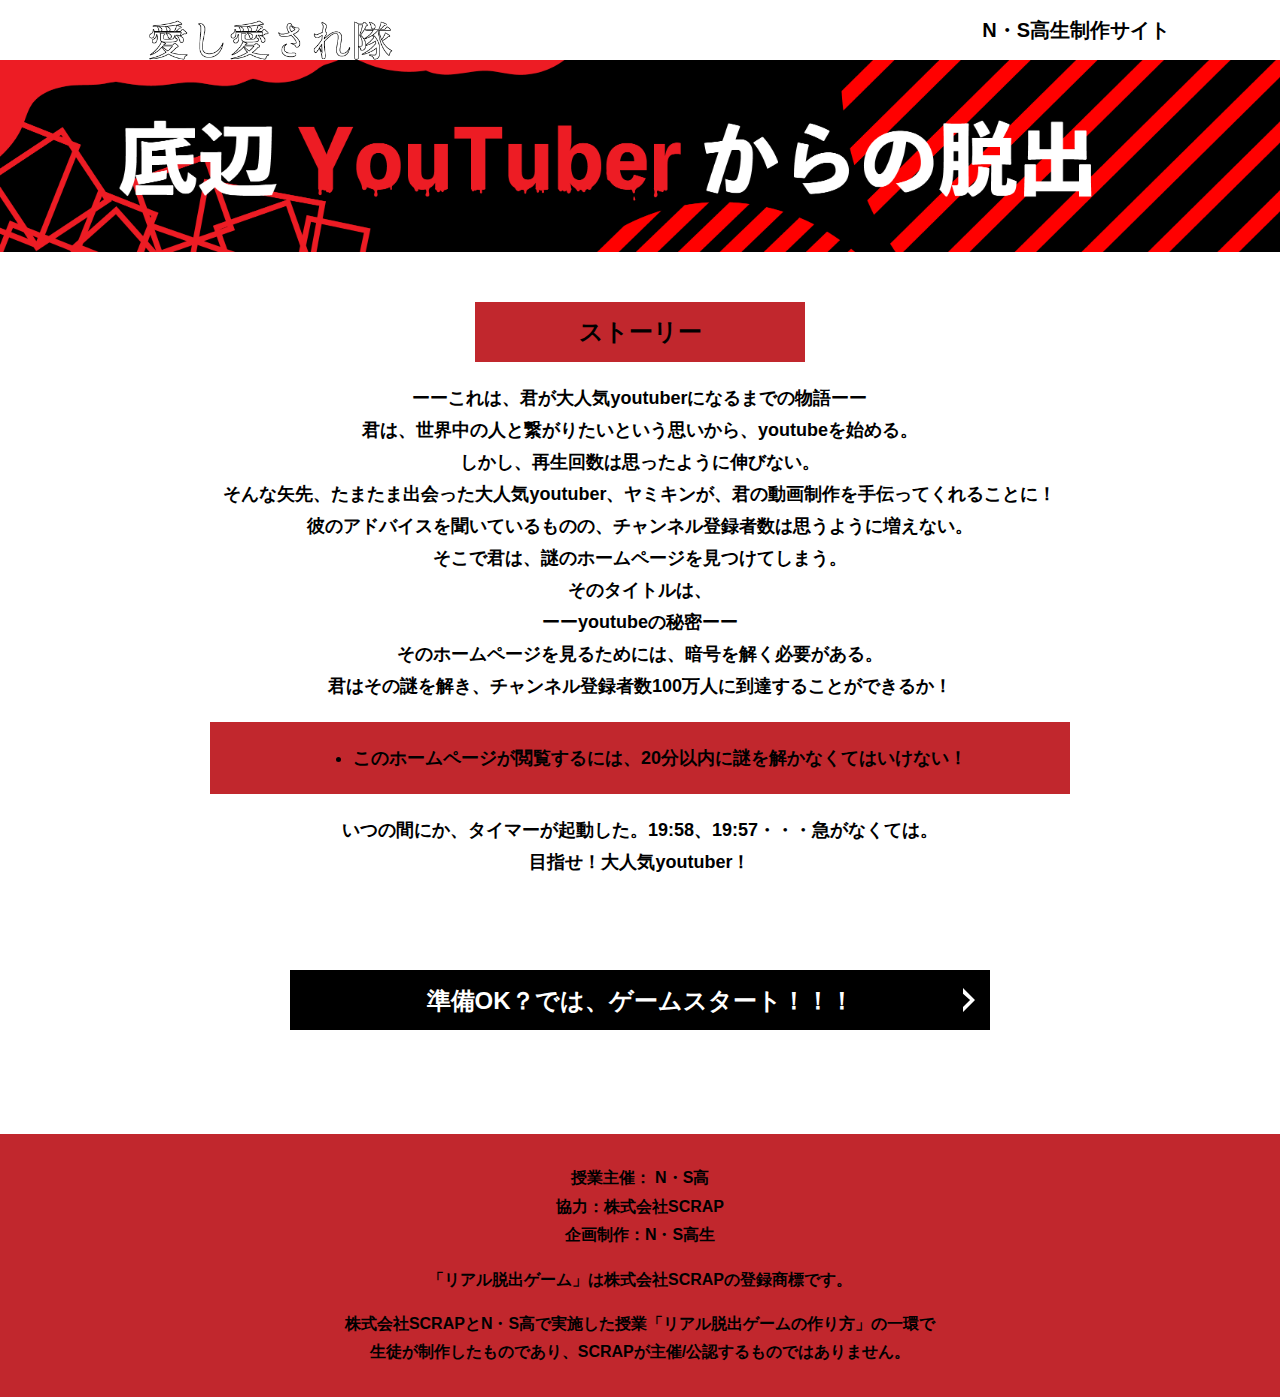
<file: index.html>
<!DOCTYPE html>
<html lang="ja">
<head>
  <meta charset="UTF-8">
  <meta http-equiv="X-UA-Compatible" content="IE=edge">
  <meta name="viewport" content="width=device-width, initial-scale=1.0">
  <title>底辺youtuberからの脱出 │ Project N</title>
  <link rel="stylesheet" href="assets/css/normalize.css">
  <link rel="stylesheet" href="assets/css/style.css">
</head>
<body>
  <svg width="0" height="0" class="hidden">
    <symbol xmlns="http://www.w3.org/2000/svg" viewBox="0 0 12.47 24.94" id="arrow" class="arrow_svg">
      <title>arrow</title>
      <polygon points="0 24.94 0 19.66 7.35 12.47 0 5.92 0 0 12.47 12.47 0 24.94"/>
    </symbol>
  </svg>
  <header class="header">
    <div class="container">
      <div class="header__logo"><img src="assets/images/愛し愛され隊.png" alt="チームロゴ"></div>
      <div class="header__name">N・S高生制作サイト</div>
    </div>
  </header>
  <main class="main index-page">
    <!-- タイトルエリア　ここから -->
    <h1 class="main-title"><img src="assets/images/アートボード 1.png" alt="Presented by SCRAP×N・S高リアル脱出ゲーム制作PJ 封鎖された家庭科室からの脱出"></h1>
    <!-- タイトルエリア　ここまで -->
    <section class="section section--story">
      <div class="container">
        <h2 class="section-title section-title--keycolor section-title--story">ストーリー</h2>
        <div class="story">
          <p class="text-center">ーーこれは、君が大人気youtuberになるまでの物語ーー<br>
            君は、世界中の人と繋がりたいという思いから、youtubeを始める。<br>
            しかし、再生回数は思ったように伸びない。<br>
            そんな矢先、たまたま出会った大人気youtuber、ヤミキンが、君の動画制作を手伝ってくれることに！<br>
            彼のアドバイスを聞いているものの、チャンネル登録者数は思うように増えない。<br>
            そこで君は、謎のホームページを見つけてしまう。<br>
            そのタイトルは、<br>
            ーーyoutubeの秘密ーー<br>
            そのホームページを見るためには、暗号を解く必要がある。<br>
            君はその謎を解き、チャンネル登録者数100万人に到達することができるか！</p>
          <div class="story__note__outer bg-color--gray">
            <ul class="story__note">
              <li>このホームページが閲覧するには、20分以内に謎を解かなくてはいけない！</li>
            </ul>
          </div>
          <p class="text-center">いつの間にか、タイマーが起動した。19:58、19:57・・・急がなくては。<br>
            目指せ！大人気youtuber！</p>
          <br>
          <br>
        <a class="btn" href="main.html">準備OK？では、ゲームスタート！！！<svg class="btn__arrow"><use xlink:href="#arrow"></use></svg></a>
          <br>
          <br>
      </div>
    </section>
  </main>
  <footer class="footer section bg-color--gray">
    <div class="container">
      <p class="text-center">授業主催： N・S高<br>協力：株式会社SCRAP<br>企画制作：N・S高生</p>
      <p class="text-center">「リアル脱出ゲーム」は株式会社SCRAPの登録商標です。</p>
      <p class="text-center">株式会社SCRAPとN・S高で実施した授業「リアル脱出ゲームの作り方」の一環で<br>生徒が制作したものであり、SCRAPが主催/公認するものではありません。</p>
    </div>
  </footer>
</body>
</html>
</file>
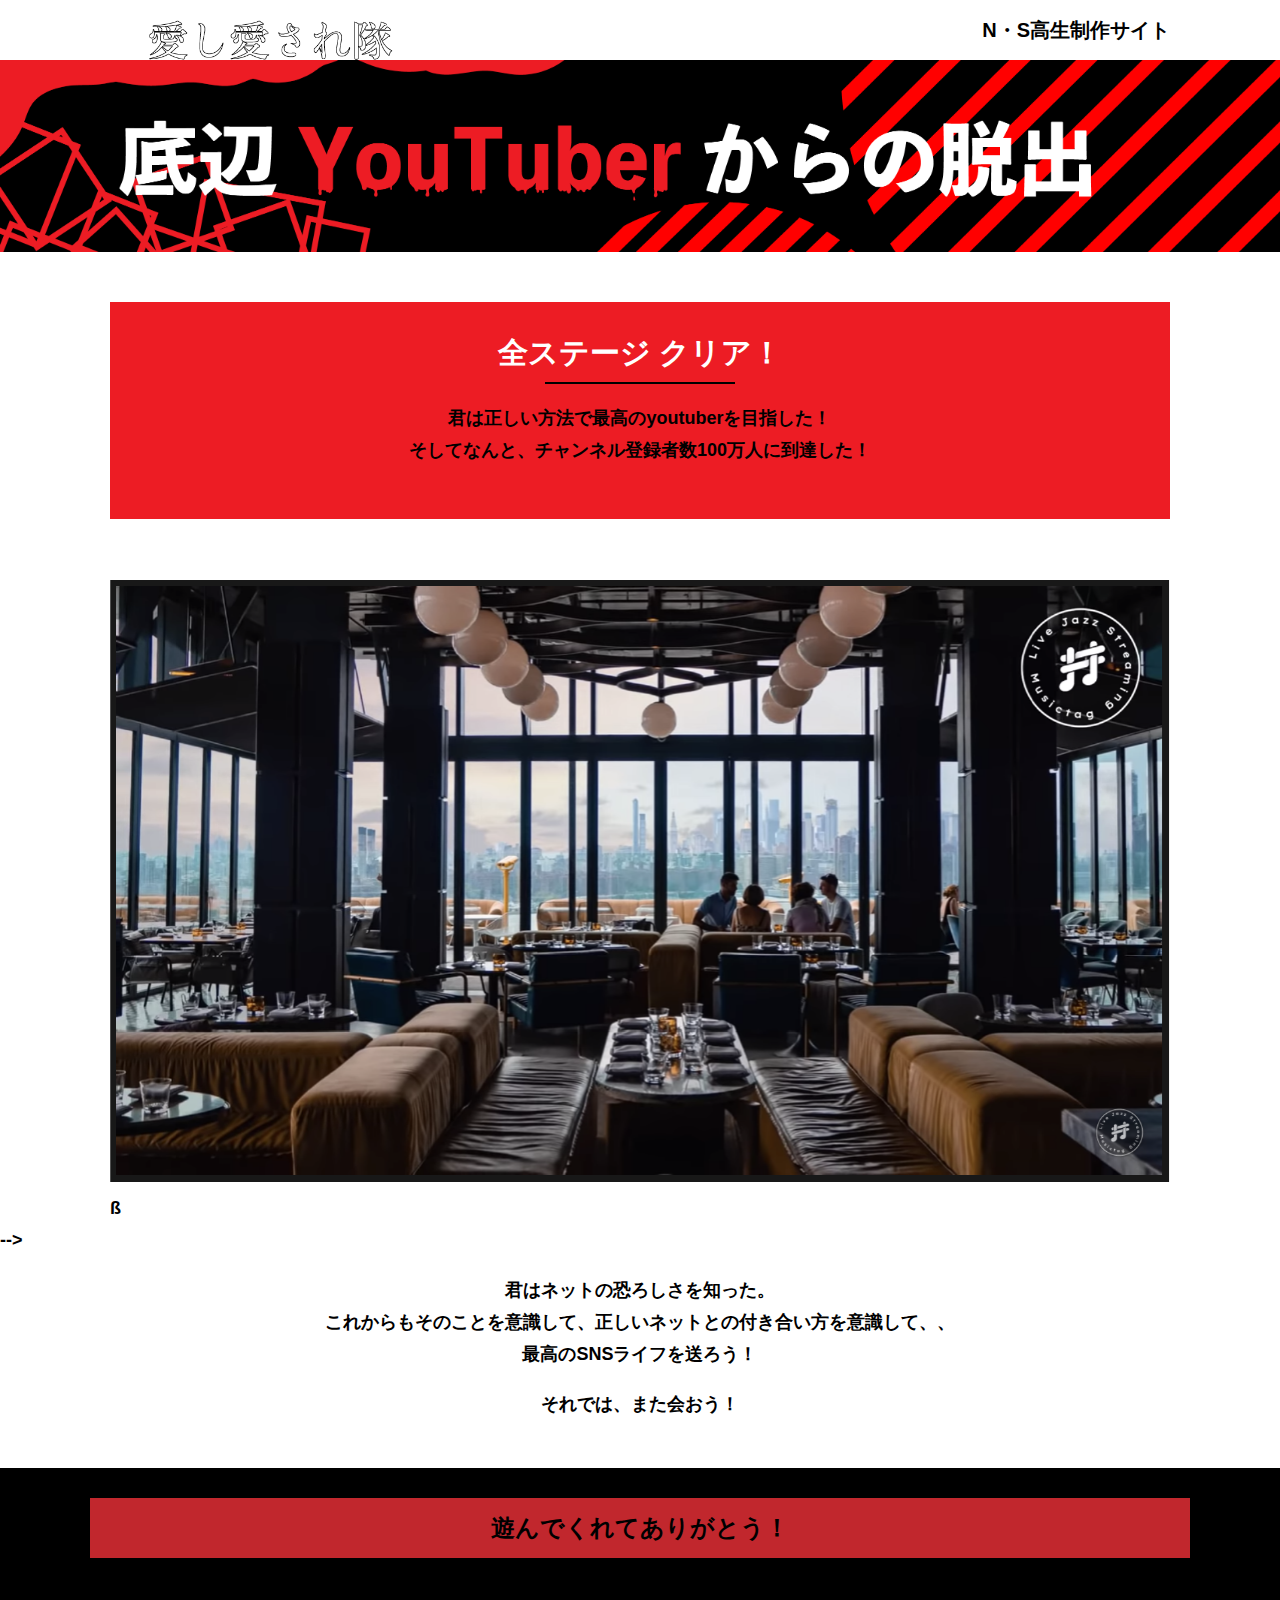
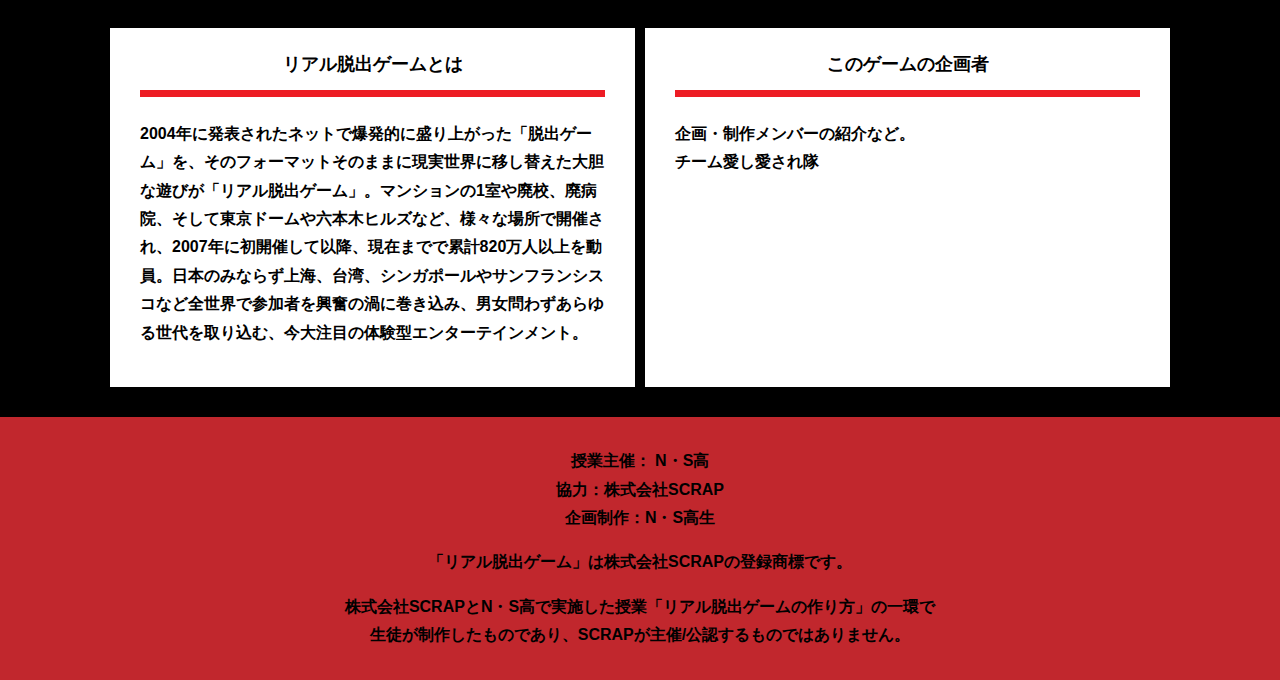
<file: final.html>
<!DOCTYPE html>
<html lang="ja">
<head>
  <meta charset="UTF-8">
  <meta http-equiv="X-UA-Compatible" content="IE=edge">
  <meta name="viewport" content="width=device-width, initial-scale=1.0">
  <title>底辺youtuberからの脱出 │ Project N</title>
  <link rel="stylesheet" href="assets/css/normalize.css">
  <link rel="stylesheet" href="assets/css/style.css">
</head>
<body>
  <header class="header">
    <div class="container">
      <div class="header__logo"><img src="assets/images/愛し愛され隊.png" alt="チームロゴ"></div>
      <div class="header__name">N・S高生制作サイト</div>
    </div>
  </header>
  <main class="main final-page">
    <!-- タイトルエリア　ここから -->
    <h1 class="main-title"><img src="assets/images/アートボード 1.png" alt="底辺youtuberからの脱出"></h1>
    <!-- タイトルエリア　ここまで -->
    <section class="section">
      <div class="container">
        <div class="box bg-color--subcolor">
          <h2 class="section-title--border">全ステージ クリア！</h2>
          <p class="text-center">君は正しい方法で最高のyoutuberを目指した！<br>
            そしてなんと、チャンネル登録者数100万人に到達した！</p>
        </div>
      </div>
    </section>
    <section class="section">
      <div class="container">
          <figure class="image__container">
             <img src="assets/images/stage.png" alt="">
          </figure>

<!--  YouTube貼り付け
            <div class="youtube__container">
              <div class="youtube">
                <iframe width="560" height="315" src="https://www.youtube.com/embed/IRyJe-0Uie0?controls=0" title="YouTube video player" frameborder="0" allow="accelerometer; autoplay; clipboard-write; encrypted-media; gyroscope; picture-in-picture" allowfullscreen></iframe>
              </div>
            </div>
Youtube貼り付けここまで-->
          ß
      </div>
         -->
        <p class="text-center">君はネットの恐ろしさを知った。<br>
          これからもそのことを意識して、正しいネットとの付き合い方を意識して、、<br>
          最高のSNSライフを送ろう！</p>
        <p class="text-center">それでは、また会おう！</p>
      </div>
    </section>
    <section class="section bg-color--keycolor">
      <div class="container">
        <h2 class="section-title">遊んでくれてありがとう！</h2>
        <p class="font-eng text-center">Special Thanks</p>
        <div class="row">
          <div class="column">
            <div class="card">
              <h3 class="card__title">リアル脱出ゲームとは</h3>
              <p class="card__content">2004年に発表されたネットで爆発的に盛り上がった「脱出ゲーム」を、そのフォーマットそのままに現実世界に移し替えた大胆な遊びが「リアル脱出ゲーム」。マンションの1室や廃校、廃病院、そして東京ドームや六本木ヒルズなど、様々な場所で開催され、2007年に初開催して以降、現在までで累計820万人以上を動員。日本のみならず上海、台湾、シンガポールやサンフランシスコなど全世界で参加者を興奮の渦に巻き込み、男女問わずあらゆる世代を取り込む、今大注目の体験型エンターテインメント。</p>
            </div>
          </div>
          <div class="column">
            <div class="card">
              <h3 class="card__title">このゲームの企画者</h3>
              <p class="card__content">企画・制作メンバーの紹介など。<br>
                チーム愛し愛され隊</p>
            </div>
          </div>
        </div>
      </div>
    </section>
  </main>
  <footer class="footer section bg-color--gray">
    <div class="container">
        <p class="text-center">授業主催： N・S高<br>協力：株式会社SCRAP<br>企画制作：N・S高生</p>
        <p class="text-center">「リアル脱出ゲーム」は株式会社SCRAPの登録商標です。</p>
        <p class="text-center">株式会社SCRAPとN・S高で実施した授業「リアル脱出ゲームの作り方」の一環で<br>生徒が制作したものであり、SCRAPが主催/公認するものではありません。</p>
    </div>
  </footer>
</body>
</html>
</file>
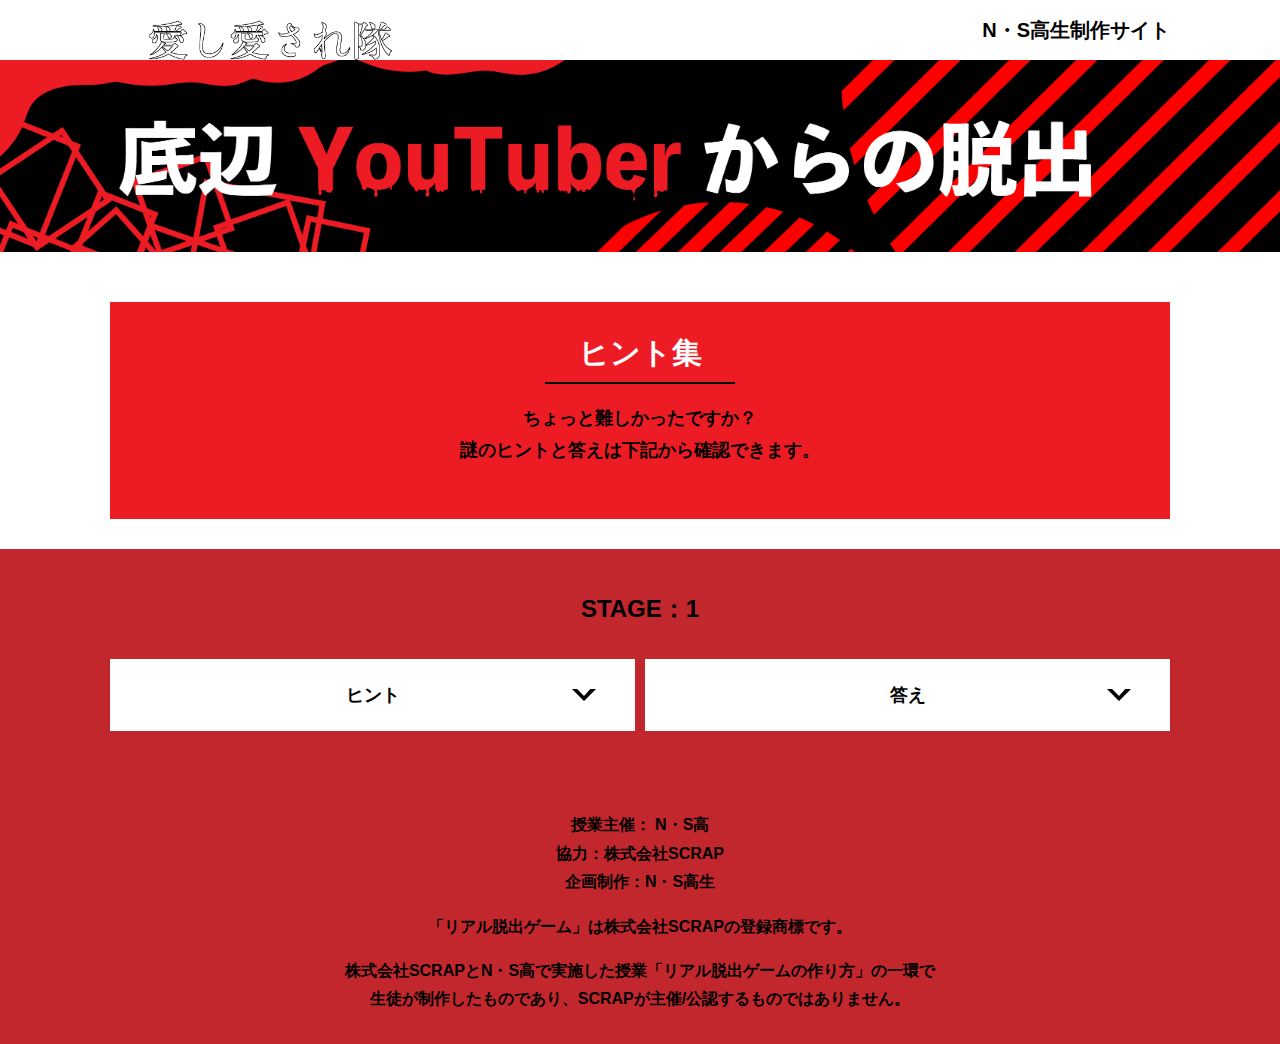
<file: hint1.html>
<!DOCTYPE html>
<html lang="ja">
<head>
  <meta charset="UTF-8">
  <meta http-equiv="X-UA-Compatible" content="IE=edge">
  <meta name="viewport" content="width=device-width, initial-scale=1.0">
  <title>ヒント │ 底辺youtuberからの脱出 │ Project N</title>
  <link rel="stylesheet" href="assets/css/normalize.css">
  <link rel="stylesheet" href="assets/css/style.css">
</head>
<body>
  <svg width="0" height="0" class="hidden">
    <symbol xmlns="http://www.w3.org/2000/svg" viewBox="0 0 12.47 24.94" id="arrow" class="arrow_svg">
      <title>arrow</title>
      <polygon points="0 24.94 0 19.66 7.35 12.47 0 5.92 0 0 12.47 12.47 0 24.94"/>
    </symbol>
  </svg>
  <header class="header">
    <div class="container">
      <div class="header__logo"><img src="assets/images/愛し愛され隊.png" alt="チームロゴ"></div>
      <div class="header__name">N・S高生制作サイト</div>
    </div>
  </header>
  <main class="main hint-page">
    <!-- タイトルエリア　ここから -->
    <h1 class="main-title"><img src="assets/images/アートボード 1.png" alt="底辺youtuberからの脱出"></h1>
    <!-- タイトルエリア　ここまで -->
    <section class="section">
      <div class="container">
        <div class="box bg-color--subcolor">
          <h2 class="section-title--border">ヒント集</h2>
          <p class="text-center">ちょっと難しかったですか？<br>
            謎のヒントと答えは下記から確認できます。</p>
        </div>
      </div>
    </section>
    <!-- STAGE1ヒント　ここから -->
    <section id="stage1" class="section bg-color--gray">
      <div class="container">
        <h2 class="section-title section-title--keycolor">STAGE：1</h2>
        <div class="row">
          <div class="column">
            <div class="card">
              <h3 class="card__title">ヒント<svg class="card__arrow"><use xlink:href="#arrow"></use></svg></h3>
              <p class="card__content">動画を最後までみてみよう！</p>
            </div>
          </div>
          <div class="column">
            <div class="card">
              <h3 class="card__title">答え<svg class="card__arrow"><use xlink:href="#arrow"></use></svg></h3>
              <p class="card__content">えんじょう</p>
            </div>
          </div>
        </div>
      </div>
    </section>
    <!-- STAGE1ヒント　ここまで -->
  </main>
  <footer class="footer section bg-color--gray">
    <div class="container">
        <p class="text-center">授業主催： N・S高<br>協力：株式会社SCRAP<br>企画制作：N・S高生</p>
        <p class="text-center">「リアル脱出ゲーム」は株式会社SCRAPの登録商標です。</p>
        <p class="text-center">株式会社SCRAPとN・S高で実施した授業「リアル脱出ゲームの作り方」の一環で<br>生徒が制作したものであり、SCRAPが主催/公認するものではありません。</p>
    </div>
  </footer>
  <script src="assets/js/hint.js"></script>
</body>
</html>
</file>
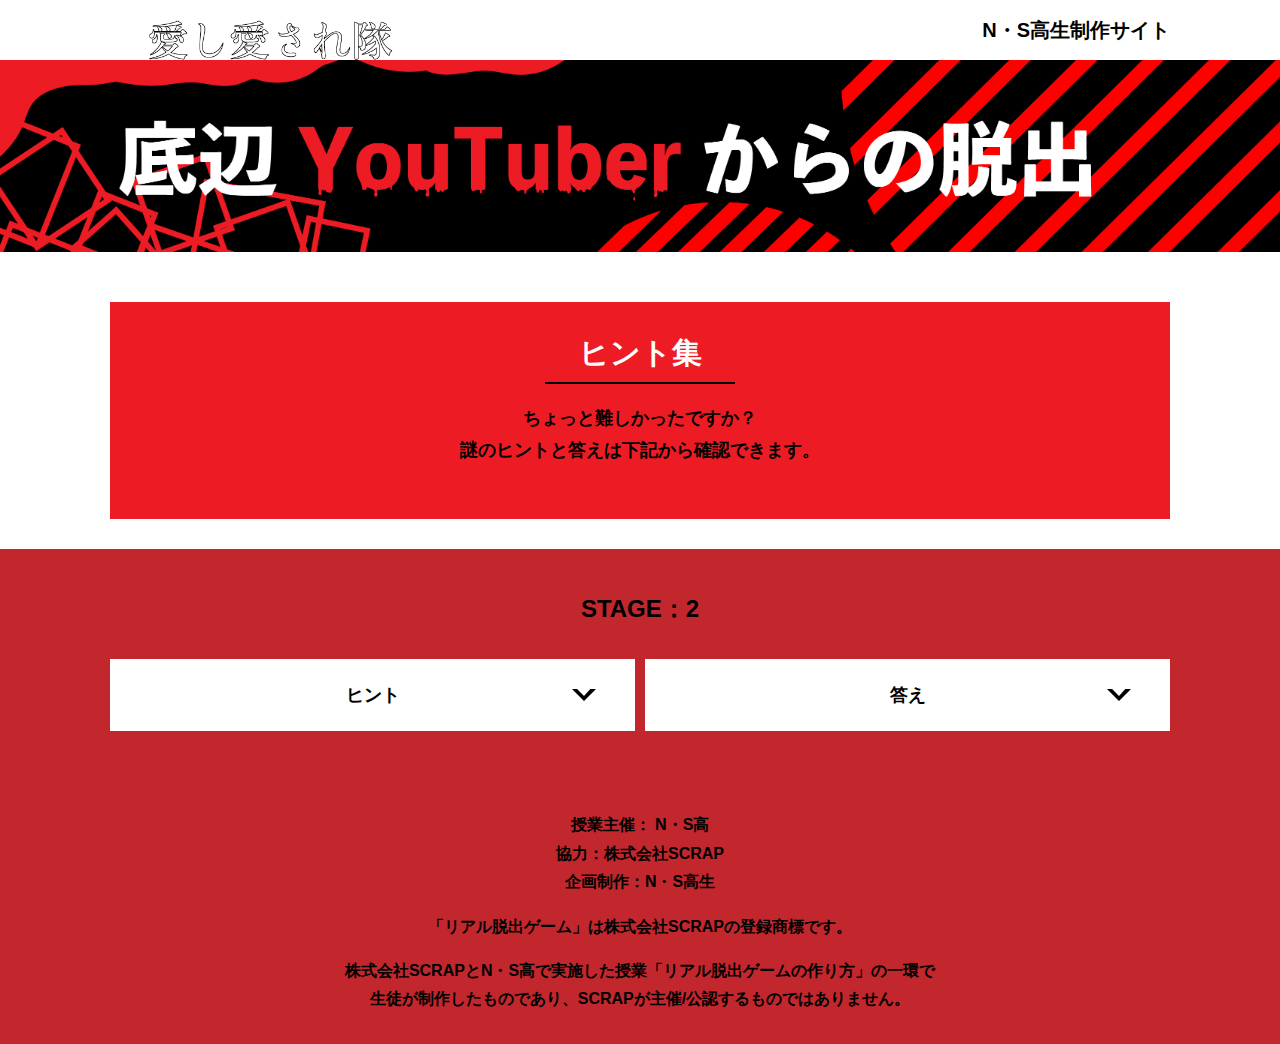
<file: hint2.html>
<!DOCTYPE html>
<html lang="ja">
<head>
  <meta charset="UTF-8">
  <meta http-equiv="X-UA-Compatible" content="IE=edge">
  <meta name="viewport" content="width=device-width, initial-scale=1.0">
  <title>ヒント │ 底辺youtuberからの脱出 │ Project N</title>
  <link rel="stylesheet" href="assets/css/normalize.css">
  <link rel="stylesheet" href="assets/css/style.css">
</head>
<body>
  <svg width="0" height="0" class="hidden">
    <symbol xmlns="http://www.w3.org/2000/svg" viewBox="0 0 12.47 24.94" id="arrow" class="arrow_svg">
      <title>arrow</title>
      <polygon points="0 24.94 0 19.66 7.35 12.47 0 5.92 0 0 12.47 12.47 0 24.94"/>
    </symbol>
  </svg>
  <header class="header">
    <div class="container">
      <div class="header__logo"><img src="assets/images/愛し愛され隊.png" alt="チームロゴ"></div>
      <div class="header__name">N・S高生制作サイト</div>
    </div>
  </header>
  <main class="main hint-page">
    <!-- タイトルエリア　ここから -->
    <h1 class="main-title"><img src="assets/images/アートボード 1.png" alt="底辺youtuberからの脱出"></h1>
    <!-- タイトルエリア　ここまで -->
    <section class="section">
      <div class="container">
        <div class="box bg-color--subcolor">
          <h2 class="section-title--border">ヒント集</h2>
          <p class="text-center">ちょっと難しかったですか？<br>
            謎のヒントと答えは下記から確認できます。</p>
        </div>
      </div>
    </section>
    <!-- STAGE2ヒント　ここから -->
    <section id="stage2" class="section bg-color--gray">
      <div class="container">
        <h2 class="section-title section-title--keycolor">STAGE：2</h2>
        <div class="row">
          <div class="column">
            <div class="card">
              <h3 class="card__title">ヒント<svg class="card__arrow"><use xlink:href="#arrow"></use></svg></h3>
              <p class="card__content">道、ではなくて、「？ゃ？う」。絵具じゃなくて「？ざ？」</p>
            </div>
              
 <!-- 2-2ヒント追加
            <div class="card">
              <h3 class="card__title">2-2ヒント<svg class="card__arrow"><use xlink:href="#arrow"></use></svg></h3>
              <p class="card__content">テキストテキストテキストテキストテキストテキストテキストテキストテキストテキスト</p>
            </div>
2-2ヒント追加ここまで -->

 <!-- 2-3ヒント追加
        　　 <div class="card">
              <h3 class="card__title">2-3ヒント<svg class="card__arrow"><use xlink:href="#arrow"></use></svg></h3>
              <p class="card__content">テキストテキストテキストテキストテキストテキストテキストテキストテキストテキスト</p>
            </div>
2-3ヒント追加ここまで -->
              
          </div>
          <div class="column">
            <div class="card">
              <h3 class="card__title">答え<svg class="card__arrow"><use xlink:href="#arrow"></use></svg></h3>
              <p class="card__content">しゃざいどうが</p>
            </div>
              
<!-- 2-2答え追加
            <div class="card">
              <h3 class="card__title">2-2答え<svg class="card__arrow"><use xlink:href="#arrow"></use></svg></h3>
              <p class="card__content">ううう</p>
            </div>
2-2答え追加ここまで -->
              
<!-- 2-3答え追加          
            <div class="card">
              <h3 class="card__title">2-3答え<svg class="card__arrow"><use xlink:href="#arrow"></use></svg></h3>
              <p class="card__content">ううう</p>
            </div>
2-3答え追加ここまで -->
              
          </div>
        </div>
      </div>
    </section>
    <!-- STAGE2ヒント　ここまで -->
  </main>
  <footer class="footer section bg-color--gray">
    <div class="container">
        <p class="text-center">授業主催： N・S高<br>協力：株式会社SCRAP<br>企画制作：N・S高生</p>
        <p class="text-center">「リアル脱出ゲーム」は株式会社SCRAPの登録商標です。</p>
        <p class="text-center">株式会社SCRAPとN・S高で実施した授業「リアル脱出ゲームの作り方」の一環で<br>生徒が制作したものであり、SCRAPが主催/公認するものではありません。</p>
    </div>
  </footer>
  <script src="assets/js/hint.js"></script>
</body>
</html>
</file>
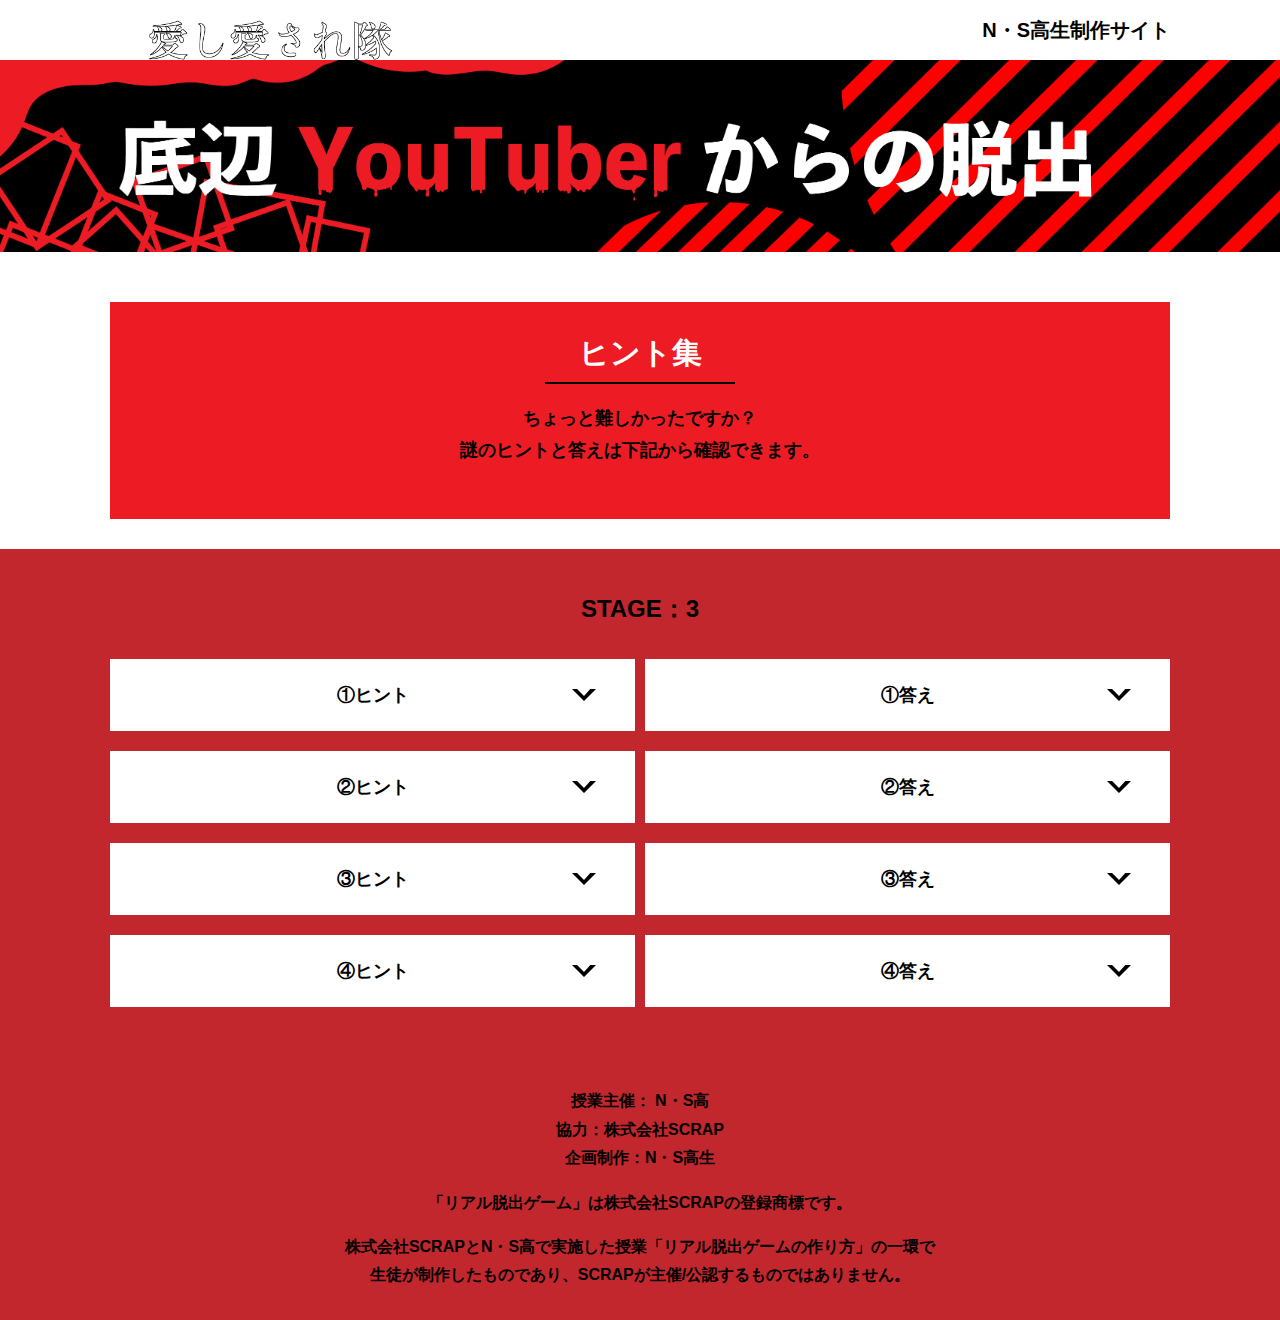
<file: hint3.html>
<!DOCTYPE html>
<html lang="ja">
<head>
  <meta charset="UTF-8">
  <meta http-equiv="X-UA-Compatible" content="IE=edge">
  <meta name="viewport" content="width=device-width, initial-scale=1.0">
  <title>ヒント │ 底辺youtuberからの脱出 │ Project N</title>
  <link rel="stylesheet" href="assets/css/normalize.css">
  <link rel="stylesheet" href="assets/css/style.css">
</head>
<body>
  <svg width="0" height="0" class="hidden">
    <symbol xmlns="http://www.w3.org/2000/svg" viewBox="0 0 12.47 24.94" id="arrow" class="arrow_svg">
      <title>arrow</title>
      <polygon points="0 24.94 0 19.66 7.35 12.47 0 5.92 0 0 12.47 12.47 0 24.94"/>
    </symbol>
  </svg>
  <header class="header">
    <div class="container">
      <div class="header__logo"><img src="assets/images/愛し愛され隊.png" alt="チームロゴ"></div>
      <div class="header__name">N・S高生制作サイト</div>
    </div>
  </header>
  <main class="main hint-page">
    <!-- タイトルエリア　ここから -->
    <h1 class="main-title"><img src="assets/images/アートボード 1.png" alt="底辺youtuberからの脱出"></h1>
    <!-- タイトルエリア　ここまで -->
    <section class="section">
      <div class="container">
        <div class="box bg-color--subcolor">
          <h2 class="section-title--border">ヒント集</h2>
          <p class="text-center">ちょっと難しかったですか？<br>
            謎のヒントと答えは下記から確認できます。</p>
        </div>
      </div>
    </section>
    <!-- STAGE3ヒント　ここから -->
    <section id="stage3" class="section bg-color--gray">
      <div class="container">
        <h2 class="section-title section-title--keycolor">STAGE：3</h2>
        <div class="row">
          <div class="column">
            <div class="card">
              <h3 class="card__title">①ヒント<svg class="card__arrow"><use xlink:href="#arrow"></use></svg></h3>
              <p class="card__content">A=1,B=2</p>
            </div>
              
            <div class="card">
              <h3 class="card__title">②ヒント<svg class="card__arrow"><use xlink:href="#arrow"></use></svg></h3>
              <p class="card__content">8の上は1</p>
            </div>

            <div class="card">
              <h3 class="card__title">③ヒント<svg class="card__arrow"><use xlink:href="#arrow"></use></svg></h3>
              <p class="card__content">①をもう一度見てみよう！</p>
            </div>

            <div class="card">
              <h3 class="card__title">④ヒント<svg class="card__arrow"><use xlink:href="#arrow"></use></svg></h3>
              <p class="card__content">反対から読んでみよう</p>
            </div>
              
          </div>
            
          <div class="column">
            <div class="card">
              <h3 class="card__title">①答え<svg class="card__arrow"><use xlink:href="#arrow"></use></svg></h3>
              <p class="card__content">H</p>
            </div>


            
          <div class="card">
              <h3 class="card__title">②答え<svg class="card__arrow"><use xlink:href="#arrow"></use></svg></h3>
              <p class="card__content">E</p>
            </div>

              
        
          <div class="card">
              <h3 class="card__title">③答え<svg class="card__arrow"><use xlink:href="#arrow"></use></svg></h3>
              <p class="card__content">L</p>
            </div>

            
            
          <div class="card">
              <h3 class="card__title">④答え<svg class="card__arrow"><use xlink:href="#arrow"></use></svg></h3>
              <p class="card__content">P</p>
            </div>

              
          </div>
        </div>
      </div>
    </section>
    <!-- STAGE3ヒント　ここまで -->
  </main>
  <footer class="footer section bg-color--gray">
    <div class="container">
        <p class="text-center">授業主催： N・S高<br>協力：株式会社SCRAP<br>企画制作：N・S高生</p>
        <p class="text-center">「リアル脱出ゲーム」は株式会社SCRAPの登録商標です。</p>
        <p class="text-center">株式会社SCRAPとN・S高で実施した授業「リアル脱出ゲームの作り方」の一環で<br>生徒が制作したものであり、SCRAPが主催/公認するものではありません。</p>
    </div>
  </footer>
  <script src="assets/js/hint.js"></script>
</body>
</html>
</file>
<file: assets/css/style.css>
@charset "UTF-8";
/****************************
 * 共通CSSのテンプレートです。
*****************************/
*,
*::before,
*::after {
  -webkit-box-sizing: border-box;
          box-sizing: border-box;
}

html {
  font-size: 18px;
  -webkit-box-sizing: border-box;
          box-sizing: border-box;
}

body {
  overflow-x: hidden;
  font-family: "游ゴシック体", "Yu Gothic", YuGothic, "ヒラギノ角ゴ Pro", "Hiragino Kaku Gothic Pro", "メイリオ", "Meiryo", sans-serif;
  font-size: 18px;
  line-height: 1.77778;
  font-weight: bold;
  text-decoration: none;
  border: none;
  list-style: none;
  color: #000000;
  margin: 0;
}

img {
  width: 100%;
}

figure {
  margin: 0;
}

figcaption {
  margin-top: 30px;
  font-size: 14px;
}

@media screen and (max-width: 767px) {
  figcaption {
    font-size: 13px;
  }
}

input[type=text] {
  font-size: 18px;
  border: none;
  padding: 25px 35px;
  display: block;
  margin: 0 auto;
  max-width: 580px;
  width: 100%;
}

::-webkit-input-placeholder {
  color: #000;
}

:-ms-input-placeholder {
  color: #000;
}

::-ms-input-placeholder {
  color: #000;
}

::placeholder {
  color: #000;
}

button {
  cursor: pointer;
  display: block;
  border: none;
  margin: 0 auto;
  background-color: #fff;
  color: #000000;
  width: 287px;
  height: 55px;
}

/*******************
* Layout
*******************/
.section {
  padding-top: 30px;
  padding-bottom: 30px;
}

.section--clear {
  /* ステージクリア画面 */
  position: fixed;
  display: none;
  /* 読み込み時に一瞬表示されるのを防ぐ */
  -webkit-box-pack: center;
      -ms-flex-pack: center;
          justify-content: center;
  -webkit-box-align: center;
      -ms-flex-align: center;
          align-items: center;
  top: 0;
  bottom: 0;
  left: 0;
  right: 0;
  z-index: 200;
}

.section--clear.isClear {
  display: -webkit-box;
  display: -ms-flexbox;
  display: flex;
}

.container {
  width: 1100px;
  padding-left: 20px;
  padding-right: 20px;
  margin: 0 auto;
}

@media screen and (max-width: 1100px) {
  .container {
    width: calc(100% - 40px);
  }
}

.row {
  display: -webkit-box;
  display: -ms-flexbox;
  display: flex;
  -ms-flex-line-pack: stretch;
      align-content: stretch;
  gap: 10px;
}

.row + .row {
  margin-top: 20px;
}

.column {
  width: 100%;
}

.card {
  background-color: #fff;
  margin-bottom: 20px;
  height: 100%;
}

.card__title {
  font-size: 18px;
  text-align: center;
  margin: 0;
  padding: 20px 30px;
  position: relative;
  cursor: pointer;
}

.card__content {
  -webkit-transition: all 0.3s;
  transition: all 0.3s;
  font-size: 16px;
  padding: 20px 30px;
  margin: 0;
  position: relative;
}

.card__content::before {
  display: block;
  content: '';
  width: calc(100% - 60px);
  height: 7px;
  background-color: #ed1c24;
  position: absolute;
  top: -10px;
  left: 30px;
}

.hint-page .card {
  height: auto;
}

.hint-page .card__content {
  display: none;
  text-align: center;
}

.hint-page .card__arrow {
  position: absolute;
  top: calc(50% - 12px);
  right: 45px;
  -webkit-transform: rotate(90deg);
          transform: rotate(90deg);
  -webkit-transition: all 0.3s;
  transition: all 0.3s;
  fill: #000;
  width: 12px;
  height: 24px;
}

.hint-page .card.is-open .card__content {
  display: block;
}

.hint-page .card.is-open .card__arrow {
  -webkit-transform: rotate(-90deg);
          transform: rotate(-90deg);
}

.box {
  padding: 35px 30px;
}

.youtube {
  position: relative;
  width: 100%;
  padding-top: 56.25%;
}

.youtube iframe {
  position: absolute;
  top: 0;
  left: 0;
  width: 100%;
  height: 100%;
}

.youtube__container {
  max-width: 800px;
  margin: 0 auto;
}

/*********************
* Color
*********************/
.bg-color--keycolor {
  background-color: #000000
}

.bg-color--subcolor {
  background-color: #ed1c24;
}

.bg-color--gray {
  background-color: #c1272d
}

/*********************
* title
**********************/
.main-title {
  margin: 0;
}

.sub-title {
  text-align: center;
  font-size: 18px;
  line-height: 1.66667;
}

.sub-title__bg {
  background-color: #fcee21;
  padding-left: 1rem;
  padding-right: 1rem;
}

.section-title {
  font-size: 24px;
  line-height: 1.75;
  text-align: center;
  padding: 9px 20px;
  background-color: #c1272d;
  margin: 0 -20px 20px -20px;
}

.section-title__stage {
  display: inline-block;
  margin-right: 2rem;
}

.section-title--keycolorlight {
  background-color: #ed1c24;
}

.section-title--keycolorlight .section-title__stage {
  color: #fff;
}

.section-title--keycolor {
  background-color: #c1272d;
}

.section-title--story {
  width: 330px;
  margin: 0 auto 20px;
}

.section-title--border {
  position: relative;
  font-size: 30px;
  text-align: center;
  line-height: 1.06667;
  margin: 0;
  padding-bottom: 15px;
  color: #ffffff;
}

.section-title--border::after {
  position: absolute;
  bottom: 0;
  left: calc(50% - 95px);
  display: block;
  content: '';
  background-color: #000000;
  height: 2.6px;
  width: 190px;
}

/******************
* text
******************/
.font-eng {
  font-style: italic;
  font-weight: normal;
}

/*************************
* Button
*************************/
.btn {
  display: block;
  text-decoration: none;
  cursor: pointer;
  background-color: #000000;
  color: #fff;
  font-size: 24px;
  line-height: 1.54167;
  text-align: center;
  padding: 11.5px;
  width: calc(100% - 40px);
  max-width: 700px;
  margin: 10px auto;
  position: relative;
}

.btn:hover {
  opacity: 0.7;
}

.btn__arrow {
  position: absolute;
  top: calc(50% - 12px);
  right: 15px;
  fill: #fff;
  width: 12px;
  height: 24px;
}

/****************
* header
*****************/
.header {
  background-color: #fff;
  height: 60px;
}

.header .container {
  display: -webkit-box;
  display: -ms-flexbox;
  display: flex;
  -webkit-box-pack: justify;
      -ms-flex-pack: justify;
          justify-content: space-between;
  -webkit-box-align: center;
      -ms-flex-align: center;
          align-items: center;
  height: 100%;
}

.header__logo {
  width: 330px;
  height: 42px;
}

.header__name {
  font-size: 20px;
  line-height: 1.1;
}

.footer {
  font-size: 16px;
}

.footer p:first-child {
  margin-top: 0;
}

.footer p:last-child {
  margin-bottom: 0;
}

/********************
* main
********************/
.story__note {
  margin: 0;
}

.story__note__outer {
  width: 860px;
  display: -webkit-box;
  display: -ms-flexbox;
  display: flex;
  padding: 20px;
  margin: 20px auto;
  -webkit-box-pack: center;
      -ms-flex-pack: center;
          justify-content: center;
}

@media screen and (max-width: 940px) {
  .story__note__outer {
    width: 100%;
  }
}

.stage-column__container + .stage-column__container {
  border-top: 2px solid #fff;
}

.answer {
  font-size: 18px;
  margin-bottom: 20px;
  line-height: 80px;
  word-spacing: 20px;
}

.err-message {
  color: #fff;
  font-size: 18px;
  text-align: center;
}

.link-hint {
  text-align: center;
  display: block;
  margin-top: 20px;
}

.clear-message {
  background-color: #fff;
  padding: 30px 30px 60px;
  position: relative;
}

.clear-message__title {
  position: relative;
  display: block;
  text-align: center;
  color: #000000;
  font-size:000000 30px;
  padding-bottom: 10px;
  margin-bottom: 35px;
}

.clear-message__title::after {
  content: '';
  position: absolute;
  display: block;
  width: 183px;
  height: 2px;
  background-color: #fff;
  bottom: 0;
  left: calc(50% - (183px/2));
}

.clear-message__content {
  text-align: center;
}

.clear-message__btn {
  position: absolute;
  bottom: -30px;
  left: calc(50% - 144px);
  width: 288px;
  margin: 0;
}

/********************
* Utility
********************/
.text-center {
  text-align: center;
}

.text-left {
  text-align: left;
}

.text-right {
  text-align: right;
}

.hidden {
  display: none;
}
/*# sourceMappingURL=style.css.map */
</file>
